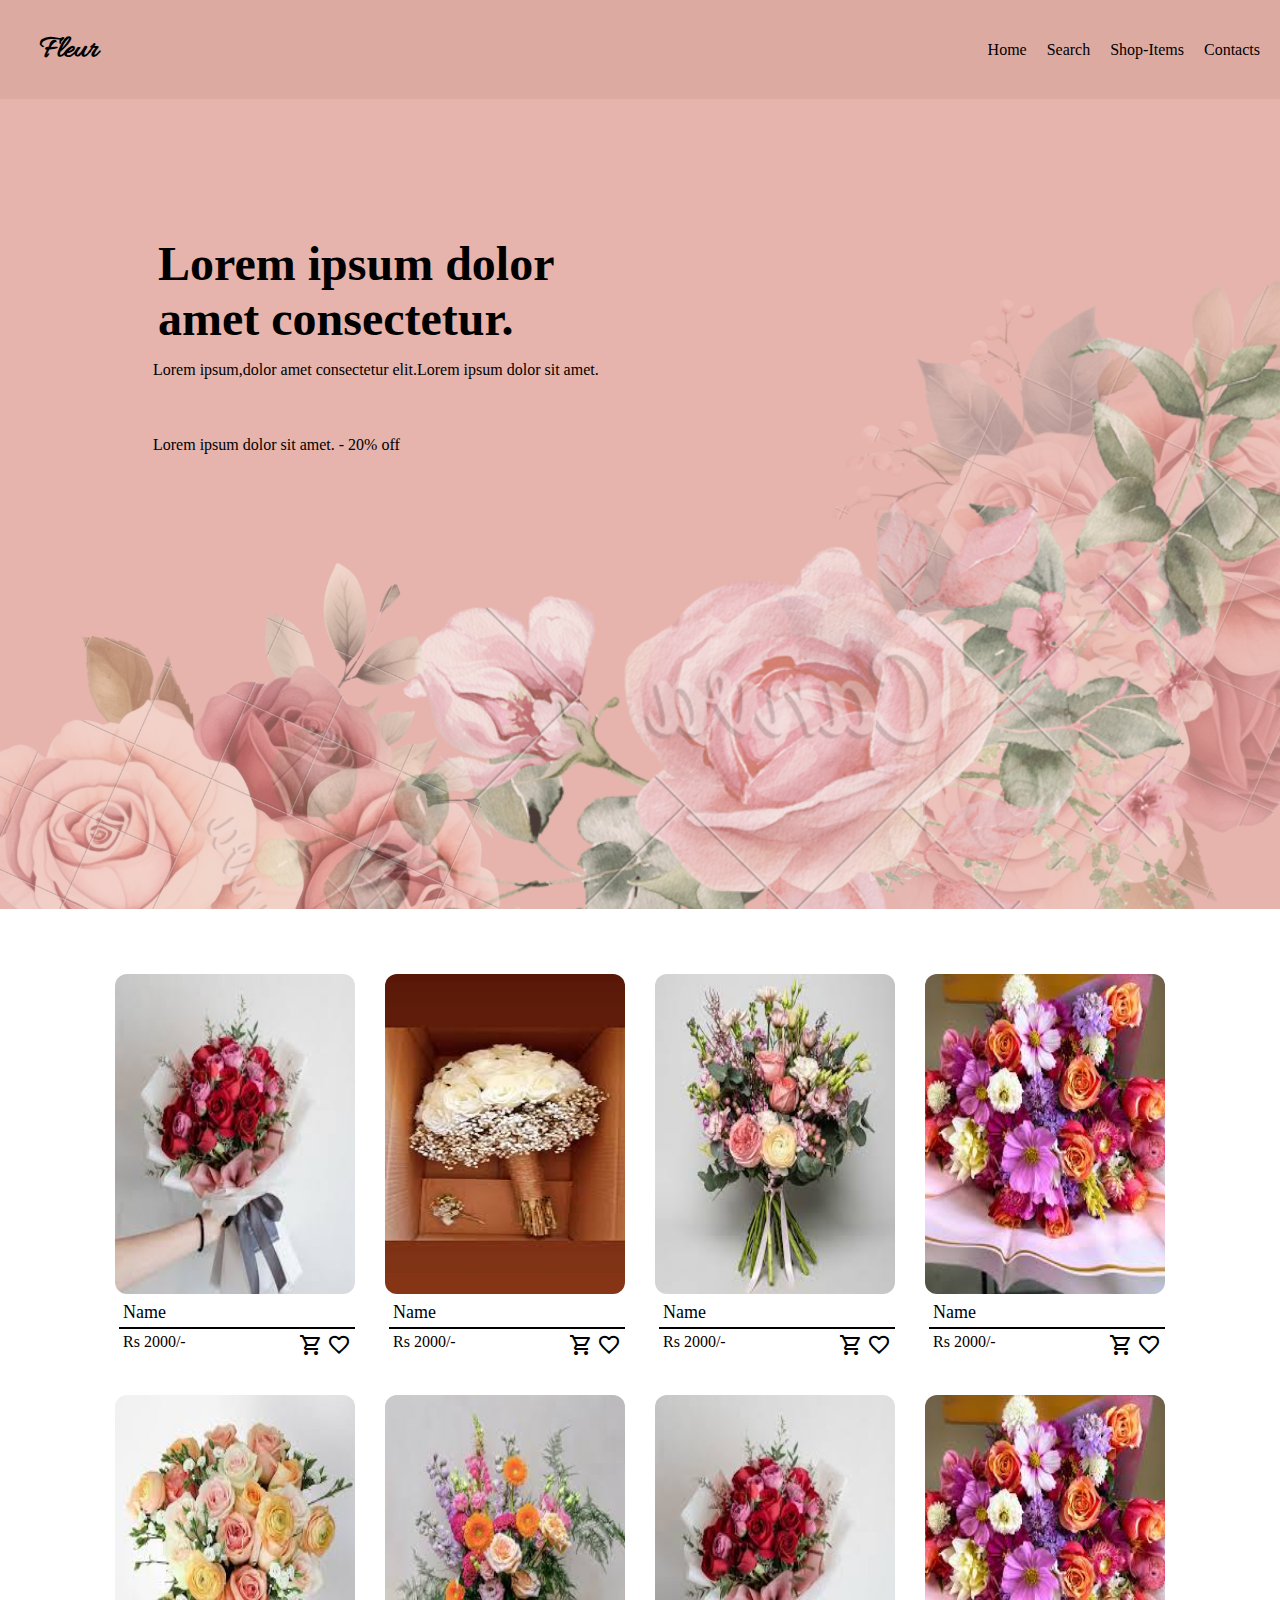
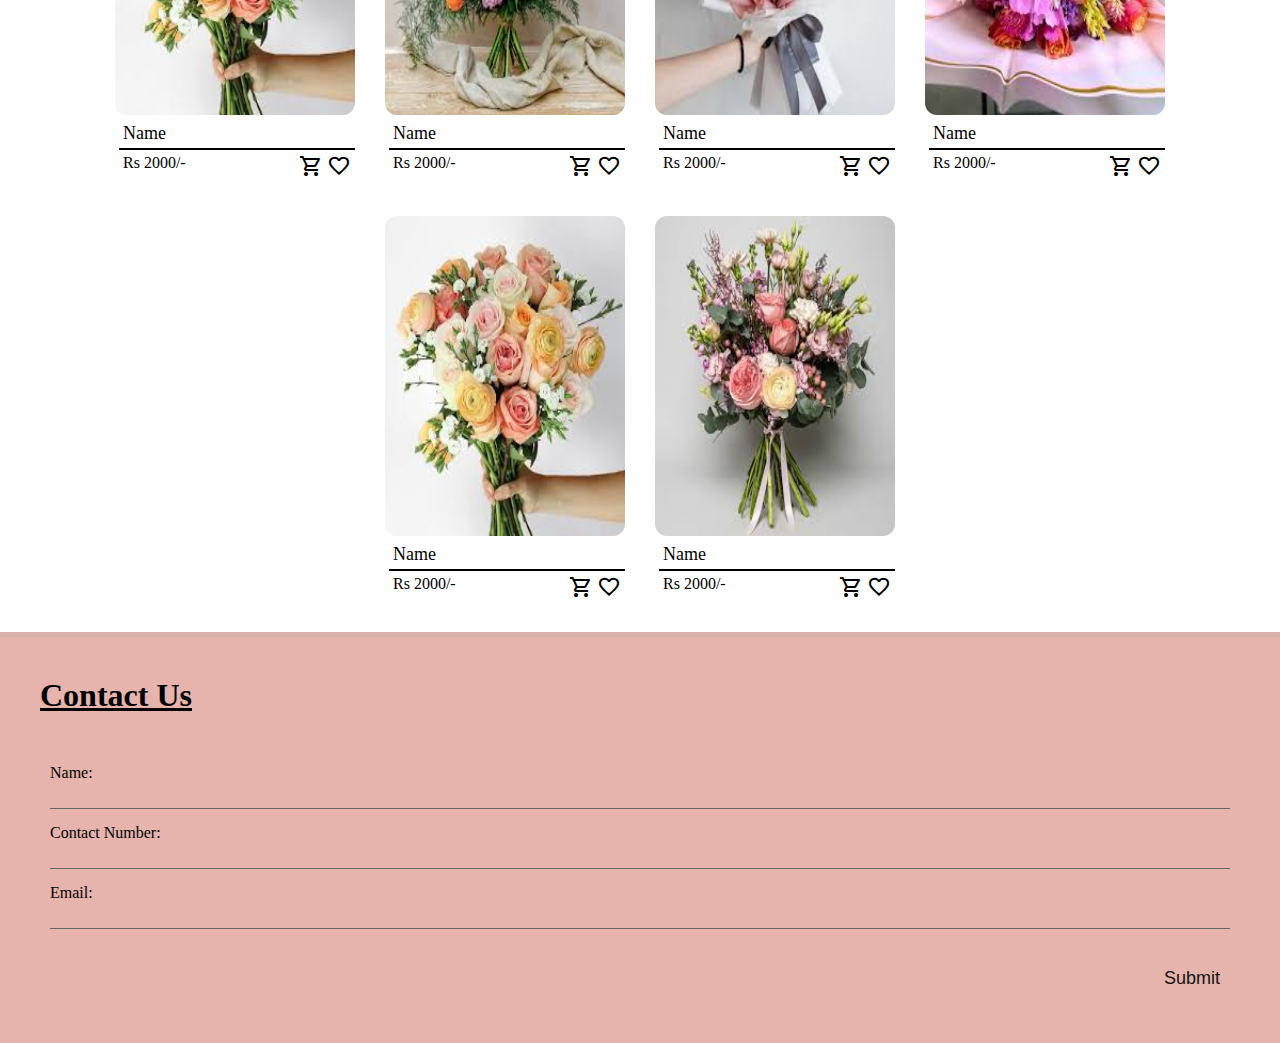
<file: index.html>
<!DOCTYPE html>
<html lang="en">
<head>
    <meta charset="UTF-8">
    <meta name="viewport" content="width=device-width, initial-scale=1.0">
    <title>FLEUR</title>
    <link rel="stylesheet" href="styles.css">
    <link rel="preconnect" href="https://fonts.googleapis.com">
    <link rel="preconnect" href="https://fonts.gstatic.com" crossorigin>
    <link href="https://fonts.googleapis.com/css2?family=Allura&family=Edu+VIC+WA+NT+Beginner:wght@400..700&display=swap" rel="stylesheet">
    <link rel="stylesheet" href="https://fonts.googleapis.com/css2?family=Material+Symbols+Outlined:opsz,wght,FILL,GRAD@20..48,100..700,0..1,-50..200" />
</head>
<body>
    <div class="main">
        <div class="nav">
            <h1>Fleur</h1>
            <ul>
                <li>Home</li>
                <li>Search</li>
                <li>Shop-Items</li>
                <li>Contacts</li>
            </ul>
        </div>
        
        <div class="headings">
            <div class="h-box">
                <h1>Lorem ipsum dolor <br> amet consectetur.</h1>
                <p>Lorem ipsum,dolor amet consectetur elit.Lorem ipsum dolor sit amet.</p>
                <br>
                <p>Lorem ipsum dolor sit amet. - 20% off</p>
            </div>
            <img src="Images/bg.png" alt="">
        </div>
        
        <div class="body">
            <div class="product one">
                <img src="Images/f1.png" alt="">
                <div class="name">Name</div>
                <div class="price">
                    <p>Rs 2000/-</p>
                    <div class="icon">
                        <span class="material-symbols-outlined">shopping_cart</span>
                        <span class="material-symbols-outlined">favorite</span>
                    </div>                 
                </div>                
            </div>

            <div class="product one">
                <img src="Images/f2.png" alt="">
                <div class="name">Name</div>
                <div class="price">
                    <p>Rs 2000/-</p>
                    <div class="icon">
                        <span class="material-symbols-outlined">shopping_cart</span>
                        <span class="material-symbols-outlined">favorite</span>
                    </div>                 
                </div>                
            </div>
            <div class="product one">
                <img src="Images/f3.png" alt="">
                <div class="name">Name</div>
                <div class="price">
                    <p>Rs 2000/-</p>
                    <div class="icon">
                        <span class="material-symbols-outlined">shopping_cart</span>
                        <span class="material-symbols-outlined">favorite</span>
                    </div>                 
                </div>                
            </div>
            <div class="product one">
                <img src="Images/f4.png" alt="">
                <div class="name">Name</div>
                <div class="price">
                    <p>Rs 2000/-</p>
                    <div class="icon">
                        <span class="material-symbols-outlined">shopping_cart</span>
                        <span class="material-symbols-outlined">favorite</span>
                    </div>                 
                </div>                
            </div>
            <div class="product one">
                <img src="Images/f5.png" alt="">
                <div class="name">Name</div>
                <div class="price">
                    <p>Rs 2000/-</p>
                    <div class="icon">
                        <span class="material-symbols-outlined">shopping_cart</span>
                        <span class="material-symbols-outlined">favorite</span>
                    </div>                 
                </div>                
            </div>
            <div class="product one">
                <img src="Images/f6.png" alt="">
                <div class="name">Name</div>
                <div class="price">
                    <p>Rs 2000/-</p>
                    <div class="icon">
                        <span class="material-symbols-outlined">shopping_cart</span>
                        <span class="material-symbols-outlined">favorite</span>
                    </div>                 
                </div>                
            </div>
            <div class="product one">
                <img src="Images/f1.png" alt="">
                <div class="name">Name</div>
                <div class="price">
                    <p>Rs 2000/-</p>
                    <div class="icon">
                        <span class="material-symbols-outlined">shopping_cart</span>
                        <span class="material-symbols-outlined">favorite</span>
                    </div>                 
                </div>                
            </div>
            <div class="product one">
                <img src="Images/f4.png" alt="">
                <div class="name">Name</div>
                <div class="price">
                    <p>Rs 2000/-</p>
                    <div class="icon">
                        <span class="material-symbols-outlined">shopping_cart</span>
                        <span class="material-symbols-outlined">favorite</span>
                    </div>                 
                </div>                
            </div>
            <div class="product one">
                <img src="Images/f5.png" alt="">
                <div class="name">Name</div>
                <div class="price">
                    <p>Rs 2000/-</p>
                    <div class="icon">
                        <span class="material-symbols-outlined">shopping_cart</span>
                        <span class="material-symbols-outlined">favorite</span>
                    </div>                 
                </div>                
            </div>
            <div class="product one">
                <img src="Images/f3.png" alt="">
                <div class="name">Name</div>
                <div class="price">
                    <p>Rs 2000/-</p>
                    <div class="icon">
                        <span class="material-symbols-outlined">shopping_cart</span>
                        <span class="material-symbols-outlined">favorite</span>
                    </div>                 
                </div>                
            </div>          
                
            </div>

        </div>
        
        <div class="cus">
            <h1>Contact Us</h1>
        </div>
            <div class="screen-body">

                <div class="screen-body-item left-footer">
                  <div class="app-form">
                    <div class="app-form-group">
                      <label for="name">Name:</label>
                      <input class="app-form-control" type="text" id="name" name="name" required>
                    </div>
                    <div class="app-form-group">
                      <label for="contact">Contact Number:</label>
                      <input class="app-form-control" type="tel" id="contact" name="contact" required>
                    </div>
                    <div class="app-form-group">
                      <label for="email">Email:</label>
                      <input class="app-form-control" type="email" id="email" name="email" required>
                    </div>
                    <div class="app-form-group buttons">
                      <button class="app-form-button" type="submit">Submit</button>
                    </div>
                  </div>
                </div>
              </div>
              
    </div>
</div>
</body>
</html>
</file>
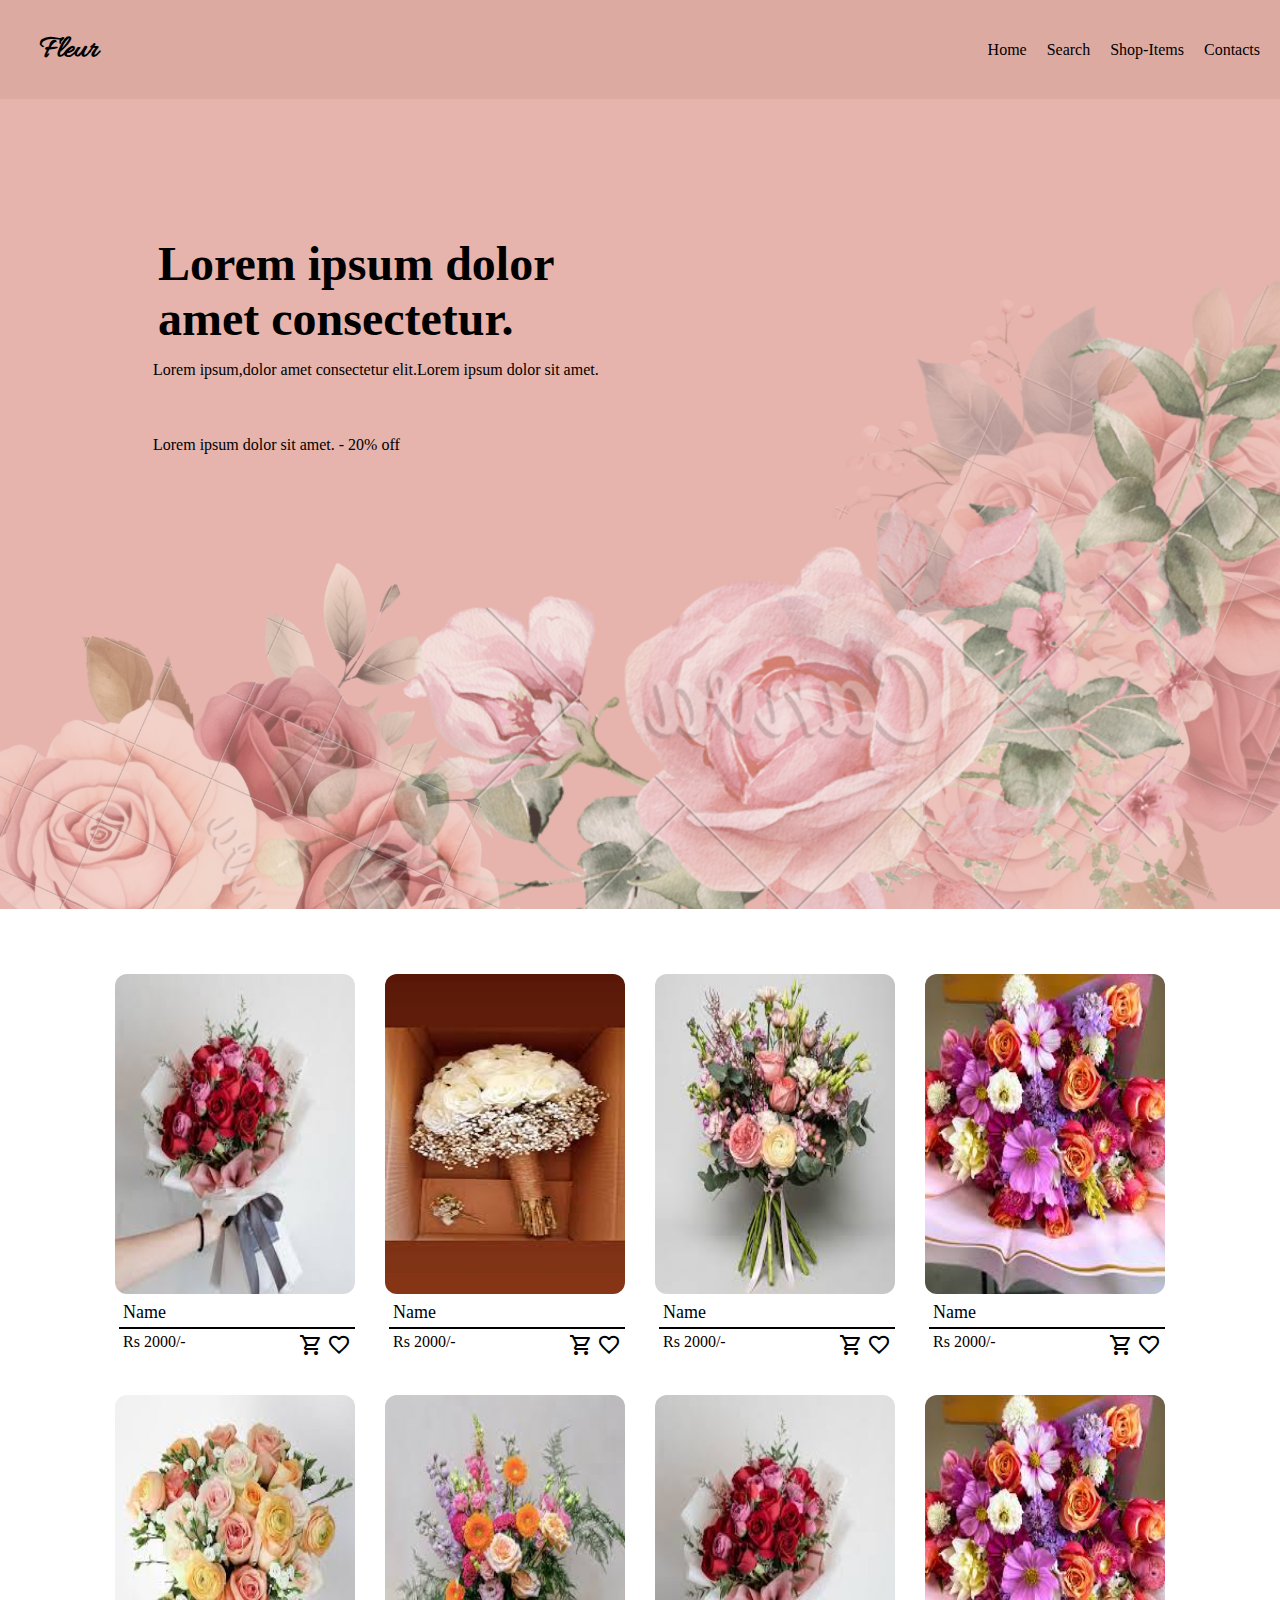
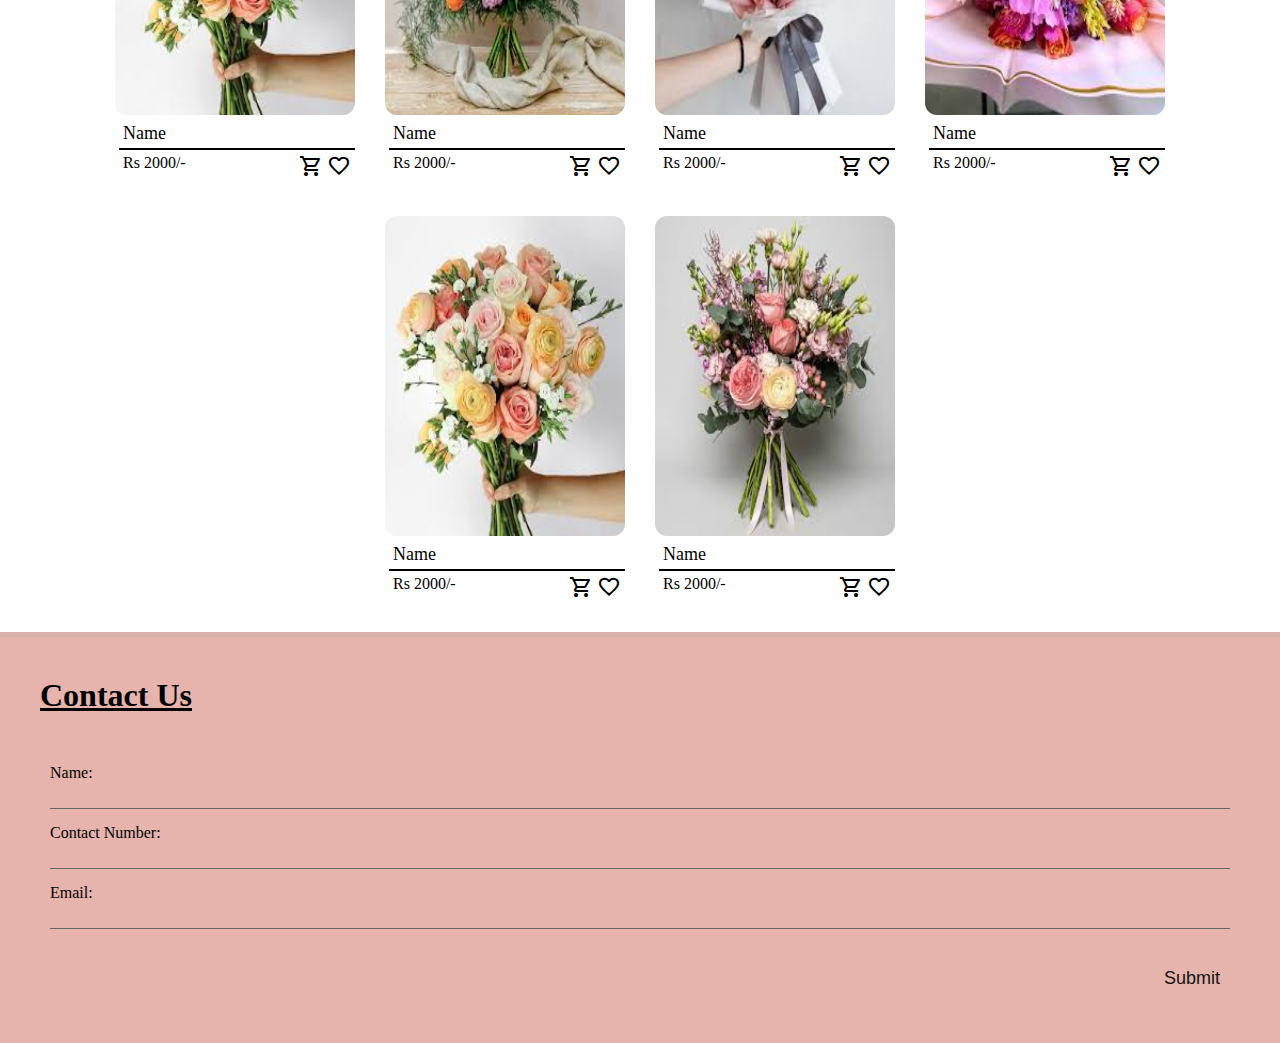
<file: main.html>
<!DOCTYPE html>
<html lang="en">
<head>
    <meta charset="UTF-8">
    <meta name="viewport" content="width=device-width, initial-scale=1.0">
    <title>FLEUR</title>
    <link rel="stylesheet" href="styles.css">
    <link rel="preconnect" href="https://fonts.googleapis.com">
    <link rel="preconnect" href="https://fonts.gstatic.com" crossorigin>
    <link href="https://fonts.googleapis.com/css2?family=Allura&family=Edu+VIC+WA+NT+Beginner:wght@400..700&display=swap" rel="stylesheet">
    <link rel="stylesheet" href="https://fonts.googleapis.com/css2?family=Material+Symbols+Outlined:opsz,wght,FILL,GRAD@20..48,100..700,0..1,-50..200" />
</head>
<body>
    <div class="main">
        <div class="nav">
            <h1>Fleur</h1>
            <ul>
                <li>Home</li>
                <li>Search</li>
                <li>Shop-Items</li>
                <li>Contacts</li>
            </ul>
        </div>
        
        <div class="headings">
            <div class="h-box">
                <h1>Lorem ipsum dolor <br> amet consectetur.</h1>
                <p>Lorem ipsum,dolor amet consectetur elit.Lorem ipsum dolor sit amet.</p>
                <br>
                <p>Lorem ipsum dolor sit amet. - 20% off</p>
            </div>
            <img src="Images/bg.png" alt="">
        </div>
        
        <div class="body">
            <div class="product one">
                <img src="Images/f1.png" alt="">
                <div class="name">Name</div>
                <div class="price">
                    <p>Rs 2000/-</p>
                    <div class="icon">
                        <span class="material-symbols-outlined">shopping_cart</span>
                        <span class="material-symbols-outlined">favorite</span>
                    </div>                 
                </div>                
            </div>

            <div class="product one">
                <img src="Images/f2.png" alt="">
                <div class="name">Name</div>
                <div class="price">
                    <p>Rs 2000/-</p>
                    <div class="icon">
                        <span class="material-symbols-outlined">shopping_cart</span>
                        <span class="material-symbols-outlined">favorite</span>
                    </div>                 
                </div>                
            </div>
            <div class="product one">
                <img src="Images/f3.png" alt="">
                <div class="name">Name</div>
                <div class="price">
                    <p>Rs 2000/-</p>
                    <div class="icon">
                        <span class="material-symbols-outlined">shopping_cart</span>
                        <span class="material-symbols-outlined">favorite</span>
                    </div>                 
                </div>                
            </div>
            <div class="product one">
                <img src="Images/f4.png" alt="">
                <div class="name">Name</div>
                <div class="price">
                    <p>Rs 2000/-</p>
                    <div class="icon">
                        <span class="material-symbols-outlined">shopping_cart</span>
                        <span class="material-symbols-outlined">favorite</span>
                    </div>                 
                </div>                
            </div>
            <div class="product one">
                <img src="Images/f5.png" alt="">
                <div class="name">Name</div>
                <div class="price">
                    <p>Rs 2000/-</p>
                    <div class="icon">
                        <span class="material-symbols-outlined">shopping_cart</span>
                        <span class="material-symbols-outlined">favorite</span>
                    </div>                 
                </div>                
            </div>
            <div class="product one">
                <img src="Images/f6.png" alt="">
                <div class="name">Name</div>
                <div class="price">
                    <p>Rs 2000/-</p>
                    <div class="icon">
                        <span class="material-symbols-outlined">shopping_cart</span>
                        <span class="material-symbols-outlined">favorite</span>
                    </div>                 
                </div>                
            </div>
            <div class="product one">
                <img src="Images/f1.png" alt="">
                <div class="name">Name</div>
                <div class="price">
                    <p>Rs 2000/-</p>
                    <div class="icon">
                        <span class="material-symbols-outlined">shopping_cart</span>
                        <span class="material-symbols-outlined">favorite</span>
                    </div>                 
                </div>                
            </div>
            <div class="product one">
                <img src="Images/f4.png" alt="">
                <div class="name">Name</div>
                <div class="price">
                    <p>Rs 2000/-</p>
                    <div class="icon">
                        <span class="material-symbols-outlined">shopping_cart</span>
                        <span class="material-symbols-outlined">favorite</span>
                    </div>                 
                </div>                
            </div>
            <div class="product one">
                <img src="Images/f5.png" alt="">
                <div class="name">Name</div>
                <div class="price">
                    <p>Rs 2000/-</p>
                    <div class="icon">
                        <span class="material-symbols-outlined">shopping_cart</span>
                        <span class="material-symbols-outlined">favorite</span>
                    </div>                 
                </div>                
            </div>
            <div class="product one">
                <img src="Images/f3.png" alt="">
                <div class="name">Name</div>
                <div class="price">
                    <p>Rs 2000/-</p>
                    <div class="icon">
                        <span class="material-symbols-outlined">shopping_cart</span>
                        <span class="material-symbols-outlined">favorite</span>
                    </div>                 
                </div>                
            </div>          
                
            </div>

        </div>
        
        <div class="cus">
            <h1>Contact Us</h1>
        </div>
            <div class="screen-body">

                <div class="screen-body-item left-footer">
                  <div class="app-form">
                    <div class="app-form-group">
                      <label for="name">Name:</label>
                      <input class="app-form-control" type="text" id="name" name="name" required>
                    </div>
                    <div class="app-form-group">
                      <label for="contact">Contact Number:</label>
                      <input class="app-form-control" type="tel" id="contact" name="contact" required>
                    </div>
                    <div class="app-form-group">
                      <label for="email">Email:</label>
                      <input class="app-form-control" type="email" id="email" name="email" required>
                    </div>
                    <div class="app-form-group buttons">
                      <button class="app-form-button" type="submit">Submit</button>
                    </div>
                  </div>
                </div>
              </div>
              
    </div>
</div>
</body>
</html>
</file>
<file: styles.css>
/* Base styles (for larger screens) */
:root {
    --bg: #e6b4ac;
  }
  
  * {
    margin: 0;
    padding: 0;
    box-sizing: border-box;
  }
  
  .main {
    width: 100%;
    height: 100%;
  }
  
  .nav {
    height: 11vh;
    width: 100%;
    background: #ddaaa2;
    display: flex;
    align-items: center;
    justify-content: space-between;
    padding: 0 20px;
    position: absolute;
    top: 0;
    left: 0;
    z-index: 1;
  }
  
  .nav h1 {
    margin: 0;
    margin-left: 20px;
    font-family: "Allura";
  }
  
  .nav ul {
    display: flex;
    gap: 20px;
    margin: 0;
    padding: 0;
  }
  
  .nav ul li {
    list-style-type: none;
  }
  
  .nav ul li:hover {
    text-decoration: underline;
    color: beige;
  }
  
  .headings {
    position: relative;
    width: 100%;
    height: 90vh;
    margin-top: 11vh;
    display: flex;
    align-items: center;
    justify-content: center;
  }
  
  .headings img {
    width: 100%;
    height: 100%;
    object-fit: cover;
  }
  
  .h-box {
    position: absolute;
    width: 80%;
    max-width: 600px;
    top: 30%;
    left: 10%;
    transform: translateY(-50%);
    background: var(--bg);
    padding: 20px;
    font-size: 2.5rem;
    text-align: left;
  }
  
  .h-box h1 {
    padding: 10px;
    font-size: 3rem;
  }
  
  .h-box p {
    padding: 5px;
    font-family: "Noto Sans Adlam Unjoined", cursive;
    font-size: 1rem;
  }
  
  .body {
    width: 100%;
    padding: 10px;
    display: flex;
    flex-wrap: wrap;
    justify-content: center;
    margin-top: 30px;
    padding-top: 20px;
  }
  
  .product {
    margin: 15px;
    min-width: 15em;
    transition: transform 0.3s ease;
  }
  
  .product:hover {
    transform: scale(1.05);
  }
  
  .product img {
    height: 20em;
    width: 15em;
    border-radius: 12px;
  }
  
  .name {
    margin-left: 4px;
    font-size: large;
    padding: 4px;
    border-bottom: 2px solid;
  }
  
  .price {
    padding: 4px;
    margin-left: 4px;
    display: flex;
    justify-content: space-between;
  }
  
  .price p {
    font-size: medium;
    display: inline;
  }
  
  .icon span:hover {
    color: red;
  }
  
  .cus {
    border-top: 5px solid #dab0aa;
    padding: 40px 40px;
    padding-bottom: 0px;
    text-decoration: underline;
    background: var(--bg);
  }
  
  .screen-body {
    display: flex;
    background: var(--bg);
  }
  
  .screen-body-item {
    flex: 1;
    padding: 50px;
  }
  
  .app-form {
    width: 100%;
  }
  
  .app-form-group {
    margin-bottom: 15px;
  }
  
  .app-form-group.buttons {
    margin-bottom: 0;
    text-align: right;
  }
  
  .app-form-control {
    width: 100%;
    padding: 5px 0;
    background: none;
    border: none;
    border-bottom: 1px solid #666;
    color: #5f5959;
    font-size: 14px;
    text-transform: uppercase;
    outline: none;
    transition: border-color 0.2s;
  }
  
  .app-form-control::placeholder {
    color: #666;
  }
  
  .app-form-control:focus {
    border-bottom-color: #666;
  }
  
  .app-form-button {
    background: none;
    border: none;
    border-radius: 5px;
    padding: 4px 10px;
    color: #131212;
    font-size: 18px;
    cursor: pointer;
    margin-top: 20px;
    outline: none;
  }
  
  .app-form-button:hover {
    color: #f3eaed;
  }
  
  /* Responsive styles */
  @media (max-width: 1024px) {
    .h-box {
      font-size: 2rem;
    }
    .h-box h1 {
      font-size: 2.5rem;
    }
    .screen-body {
      flex-direction: column;
    }
    .screen-body-item {
      padding: 20px;
    }
  }
  
  @media (max-width: 768px) {
    .nav ul {
      gap: 10px;
    }
    .h-box {
      width: 90%;
      left: 5%;
      font-size: 1.5rem;
    }
    .h-box h1 {
      font-size: 2rem;
    }
    .product {
      min-width: 12em;
    }
    .product img {
      width: 12em;
    }
  }
  
  @media (max-width: 480px) {
    .nav {
      flex-direction: column;
      height: auto;
      padding: 10px;
    }
    .nav h1 {
      margin-left: 0;
    }
    .nav ul {
      flex-direction: column;
      align-items: center;
    }
    .nav ul li {
      padding: 5px 0;
    }
    .h-box {
      width: 90%;
      left: 5%;
      top: 20%;
      font-size: 1.2rem;
    }
    .h-box h1 {
      font-size: 1.5rem;
    }
    .body {
      padding: 0;
    }
    .product {
      min-width: 100%;
      margin: 10px 0;
    }
    .product img {
      width: 100%;
      height: auto;
    }
    .screen-body-item {
      padding: 10px;
    }
    .app-form-button {
      width: 100%;
      font-size: 16px;
      padding: 10px 0;
    }
  }
</file>
